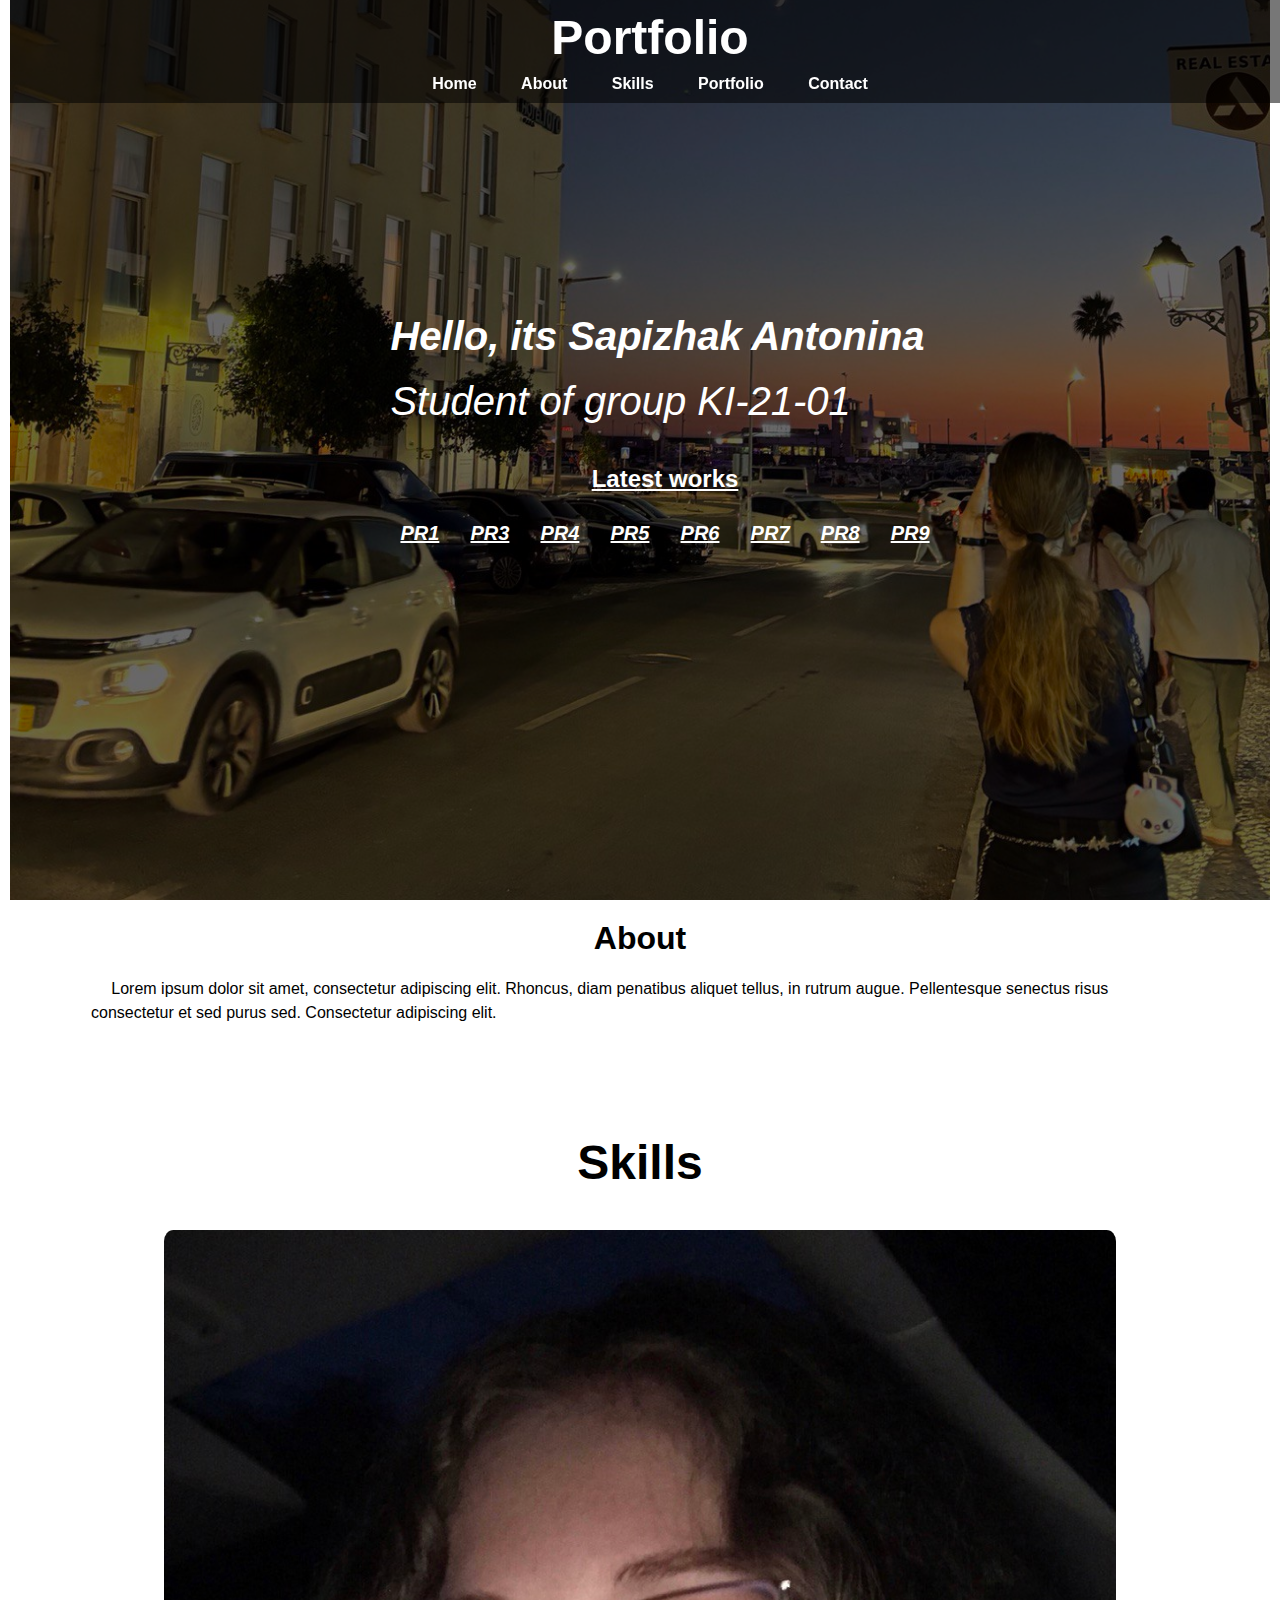
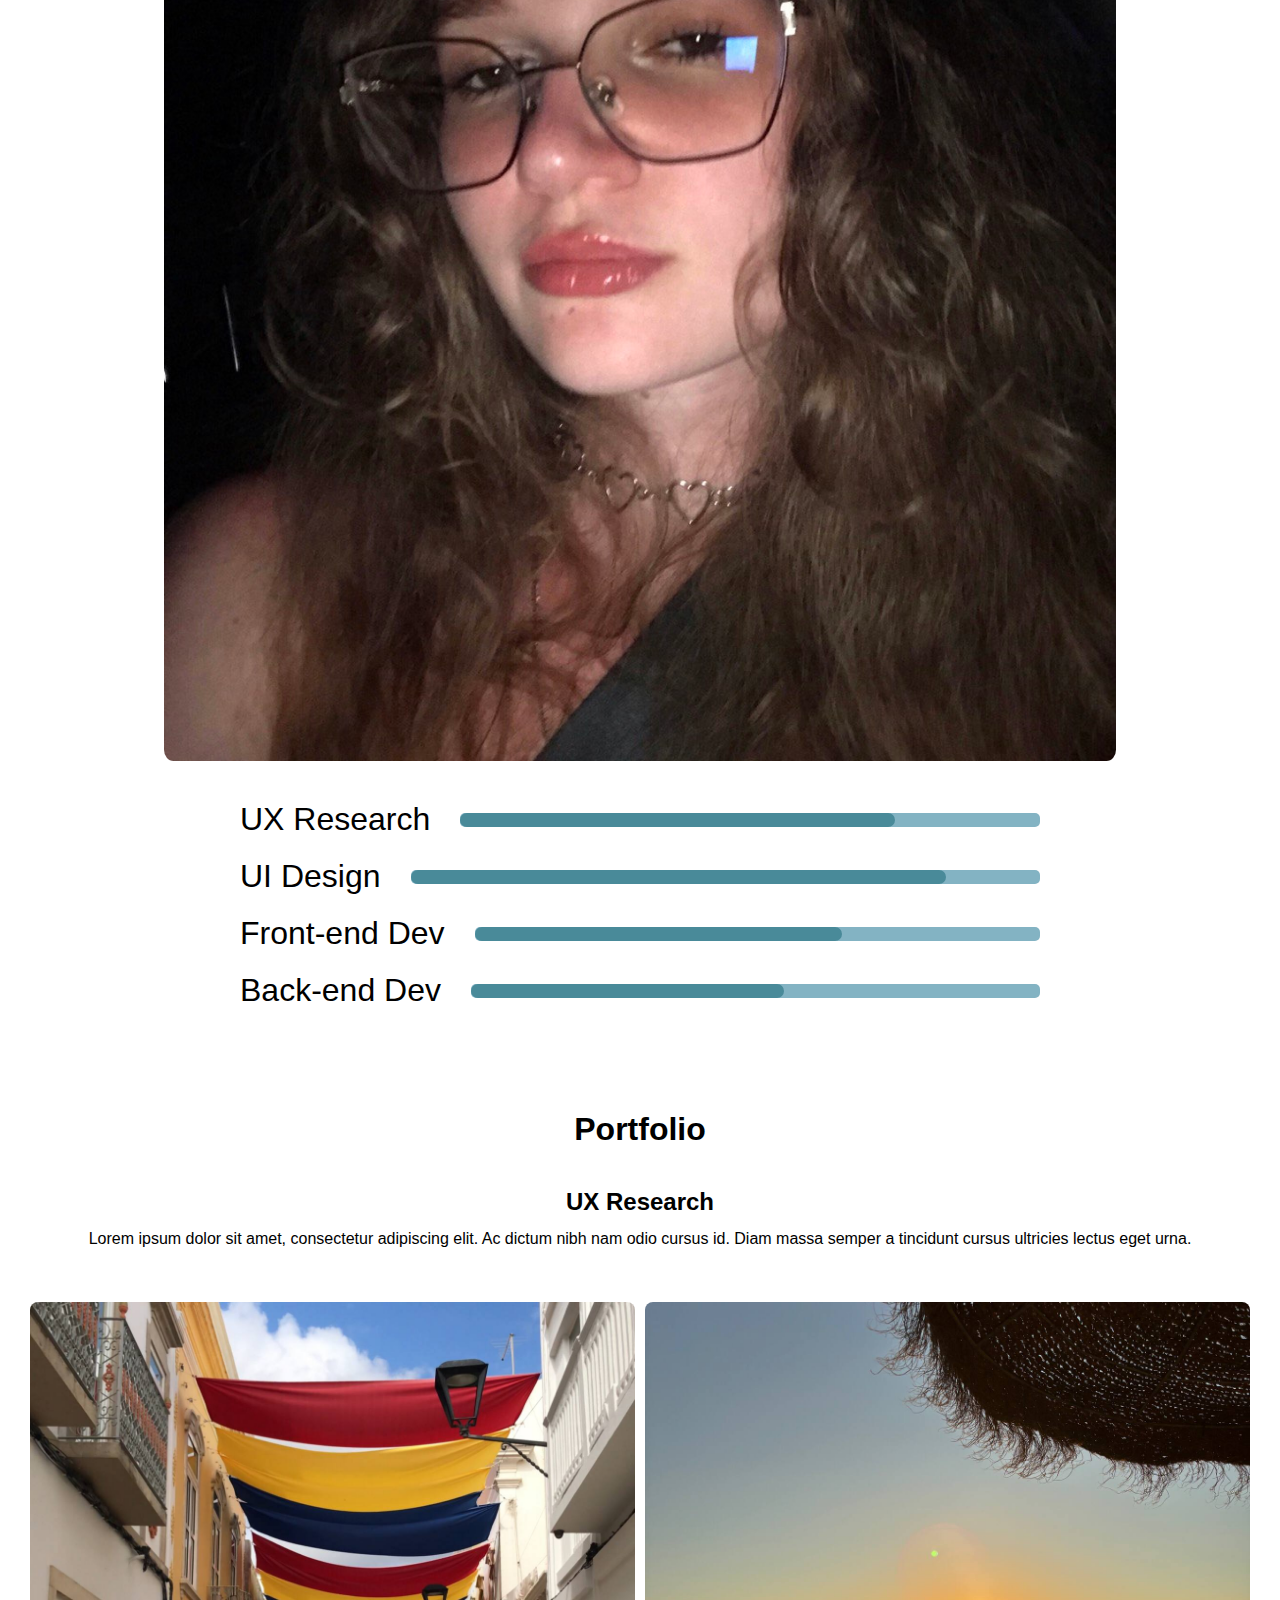
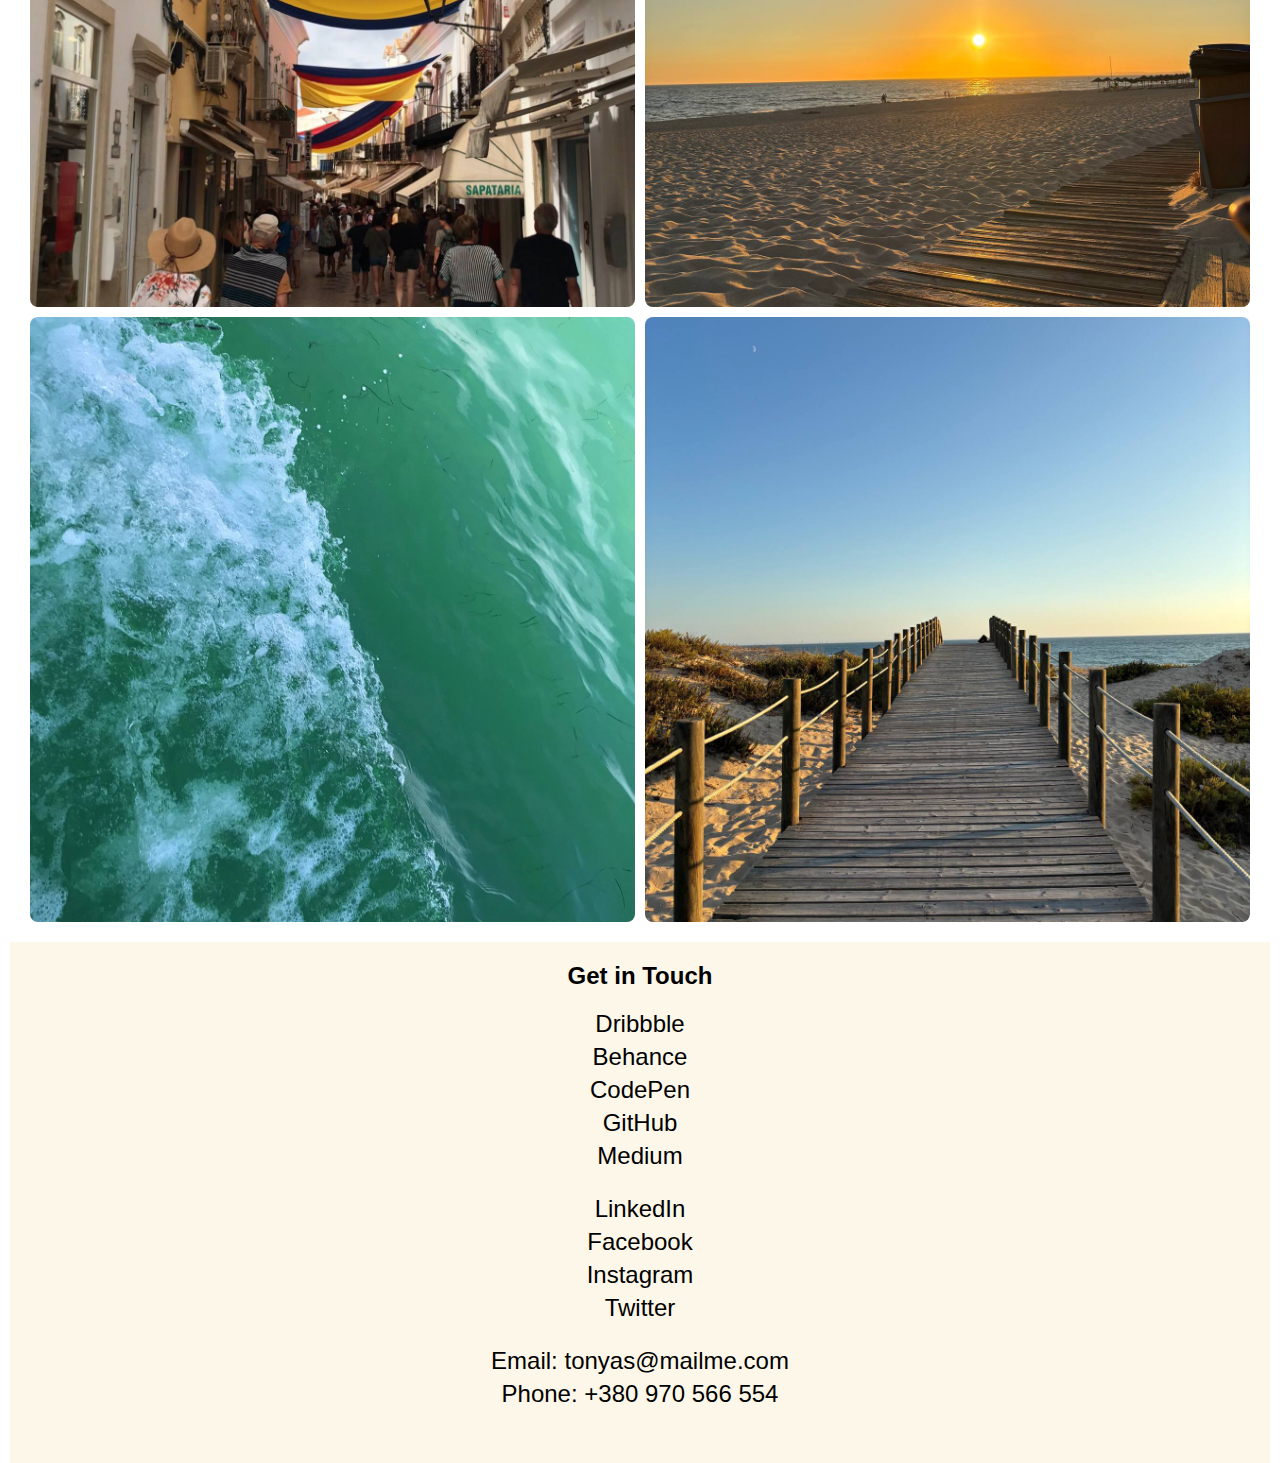
<file: index.html>
<!DOCTYPE html>
<html lang="en">

<head>
    <meta charset="UTF-8">
    <meta name="viewport" content="width=device-width, initial-scale=1.0">
    <title>Portfolio</title>
    <link rel="stylesheet" href="https://cdnjs.cloudflare.com/ajax/libs/font-awesome/6.4.2/css/all.min.css">
    <link rel="stylesheet" href="style/style.css">
</head>

<body>
    <header>
        <nav>
            <div class="logo">Portfolio</div>
            <ul>
                <li><a href="#" data-section="home">Home</a></li>
                <li><a href="#" data-section="about">About</a></li>
                <li><a href="#" data-section="skills">Skills</a></li>
                <li><a href="#" data-section="portfolio">Portfolio</a></li>
                <li><a href="#" data-section="contact">Contact</a></li>
            </ul>
        </nav>
    </header>

    <section class="hero" id="home">
        <div class="hero-content">
            <h1>Hello, its Sapizhak Antonina</h1>
            <p>Student of group KI-21-01</p>
            <a href="PR1/index.html" class="btn1">Latest
                works</a>
           <p><a href="PR1/index.html" class="btn2">PR1</a>
           <a href="PR3/index.html" class="btn2">PR3</a>
            <a href="PR4/index.html" class="btn2">PR4</a>
            <a href="PR5/index.html" class="btn2">PR5</a>
            <a href="PR6/index.html" class="btn2">PR6</a>
            <a href="LR7/index.html" class="btn2">PR7</a>
            <a href="PR8/index.html" class="btn2">PR8</a>
            <a href="PR9/index.html" class="btn2">PR9</a>

        </div>
    </section>

    <!-- About Section -->
    <section class="about" id="about">
        <h2>About</h2>
        <p>Lorem ipsum dolor sit amet, consectetur adipiscing elit. Rhoncus, diam penatibus aliquet tellus, in rutrum
            augue. Pellentesque senectus risus consectetur et sed purus sed. Consectetur adipiscing elit.</p>
    </section>

   <!-- Skills Section -->
    <section class="skills" id="skills">
        <h2>Skills</h2>
        <div class="skills-content">
            <img src="images/image1.jpg" alt="Profile Photo" class="profile-img">
            <div class="skills-details">
                <ul>
                    <li><strong>Profile:</strong> UI/UX Engineer, Front-end Developer</li>
                    <li><strong>UX Research Tools:</strong> Paper, Pen, Balsamiq</li>
                    <li><strong>UI Design Tools:</strong> Adobe PS, AI, XD, Figma, InVision</li>
                    <li><strong>Front-end Dev Tools:</strong> HTML, CSS, JS, Bootstrap, React</li>
                    <li><strong>Back-end Dev Tools:</strong> Python, C++, C, C#, Php</li>
                </ul>
                <!-- Progress bars -->
                <div class="progress-container">
                    <div class="skill-bar">
                        <span>UX Research</span>
                        <div class="progress">
                            <div class="progress-fill" style="width: 75%;"></div>
                        </div>
                    </div>
                    <div class="skill-bar">
                        <span>UI Design</span>
                        <div class="progress">
                            <div class="progress-fill" style="width: 85%;"></div>
                        </div>
                    </div>
                    <div class="skill-bar">
                        <span>Front-end Dev</span>
                        <div class="progress">
                            <div class="progress-fill" style="width: 65%;"></div>
                        </div>
                    </div>
                    <div class="skill-bar">
                        <span>Back-end Dev</span>
                        <div class="progress">
                            <div class="progress-fill" style="width: 55%;"></div>
                        </div>
                    </div>
                </div>
            </div>
        </div>
    </section>
    
   <!-- Portfolio Section -->
    <section class="portfolio" id="portfolio">
        <h2>Portfolio</h2>
        <div class="portfolio-content">
            <div class="portfolio-description">
                <h3>UX Research</h3>
                <p>Lorem ipsum dolor sit amet, consectetur adipiscing elit. Ac dictum nibh nam odio cursus id. Diam
                    massa semper a tincidunt cursus ultricies lectus eget urna.</p>
            </div>
            <div class="portfolio-gallery">
                <img src="images/6.jpg" alt="Project 1">
                <img src="images/2.jpg" alt="Project 2">
                <img src="images/3.jpg" alt="Project 3">
                <img src="images/4.jpg" alt="Project 4">
            </div>
        </div>
    </section>

    <!-- Get in Touch Section -->
    <section class="contact" id="contact">
        <div class="contact-content">
            <h2>Get in Touch</h2>
            <div class="social-links">
                <div class="left">
                    <p>Dribbble</p>
                    <p>Behance</p>
                    <p>CodePen</p>
                    <p>GitHub</p>
                    <p>Medium</p>
                </div>
                <div class="right">
                    <p>LinkedIn</p>
                    <p>Facebook</p>
                    <p>Instagram</p>
                    <p>Twitter</p>
                </div>
                <div class="right">
                    <p>Email: tonyas@mailme.com</p>
                    <p>Phone: +380 970 566 554</p>
                </div>
            </div>
        </div>
    </section>

    <script src="script/script.js"></script>
</body>

</html>
</file>
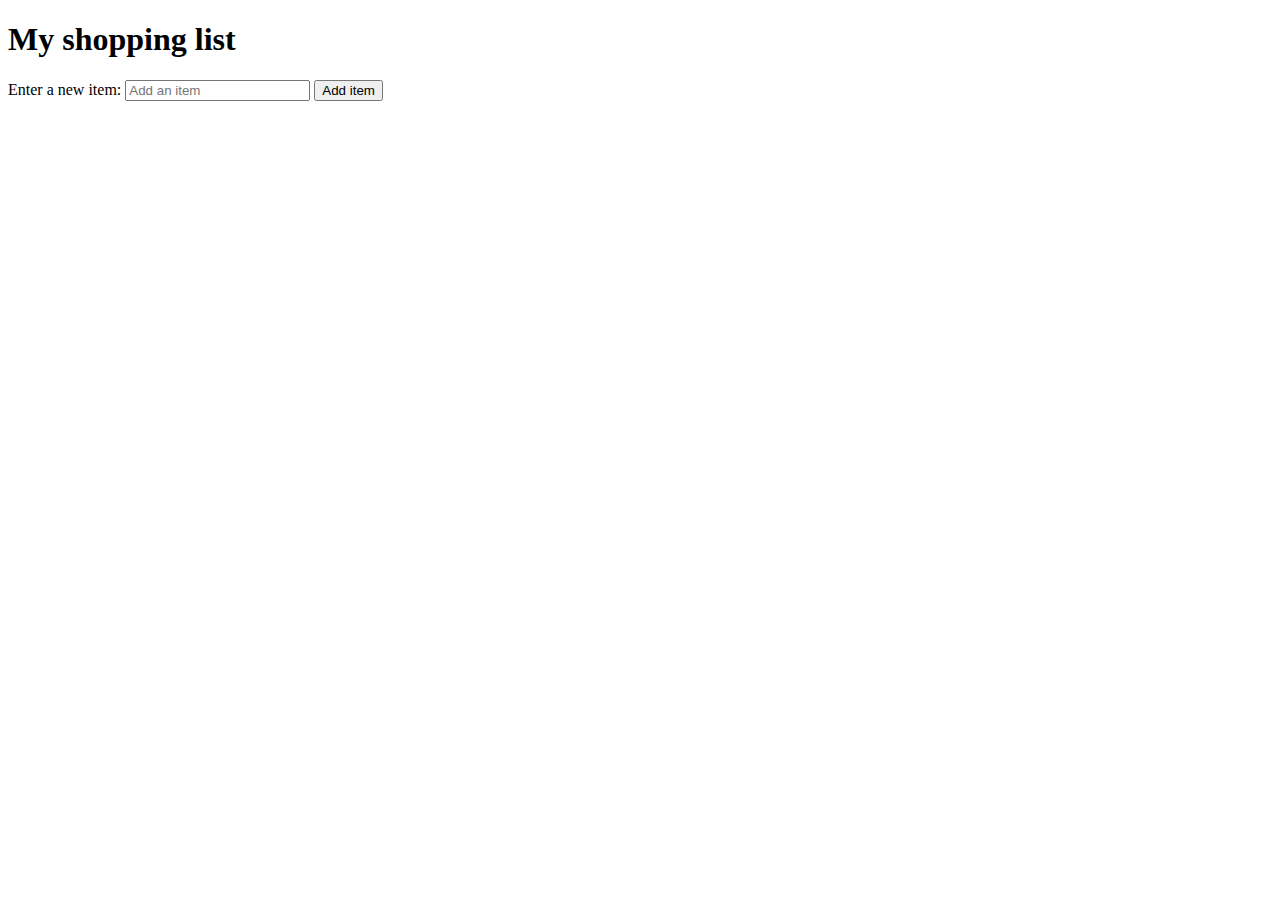
<file: PR3/index.html>
<!DOCTYPE html>
<html lang="en">

<head>
    <meta charset="UTF-8">
    <meta name="viewport" content="width=device-width, initial-scale=1.0">
    <title>Dynamic Shopping List</title>
    <link rel="stylesheet" href="https://cdnjs.cloudflare.com/ajax/libs/font-awesome/6.4.2/css/all.min.css">
    <link rel="stylesheet" href="style.css">
</head>

<body>

    <h1>My shopping list</h1>

    <label for="new-item">Enter a new item: </label>
    <input type="text" id="new-item" placeholder="Add an item">
    <button id="add-btn">Add item</button>

    <ul id="shopping-list"></ul>
    <script src="script.js"></script>
</body>

</html>
</file>
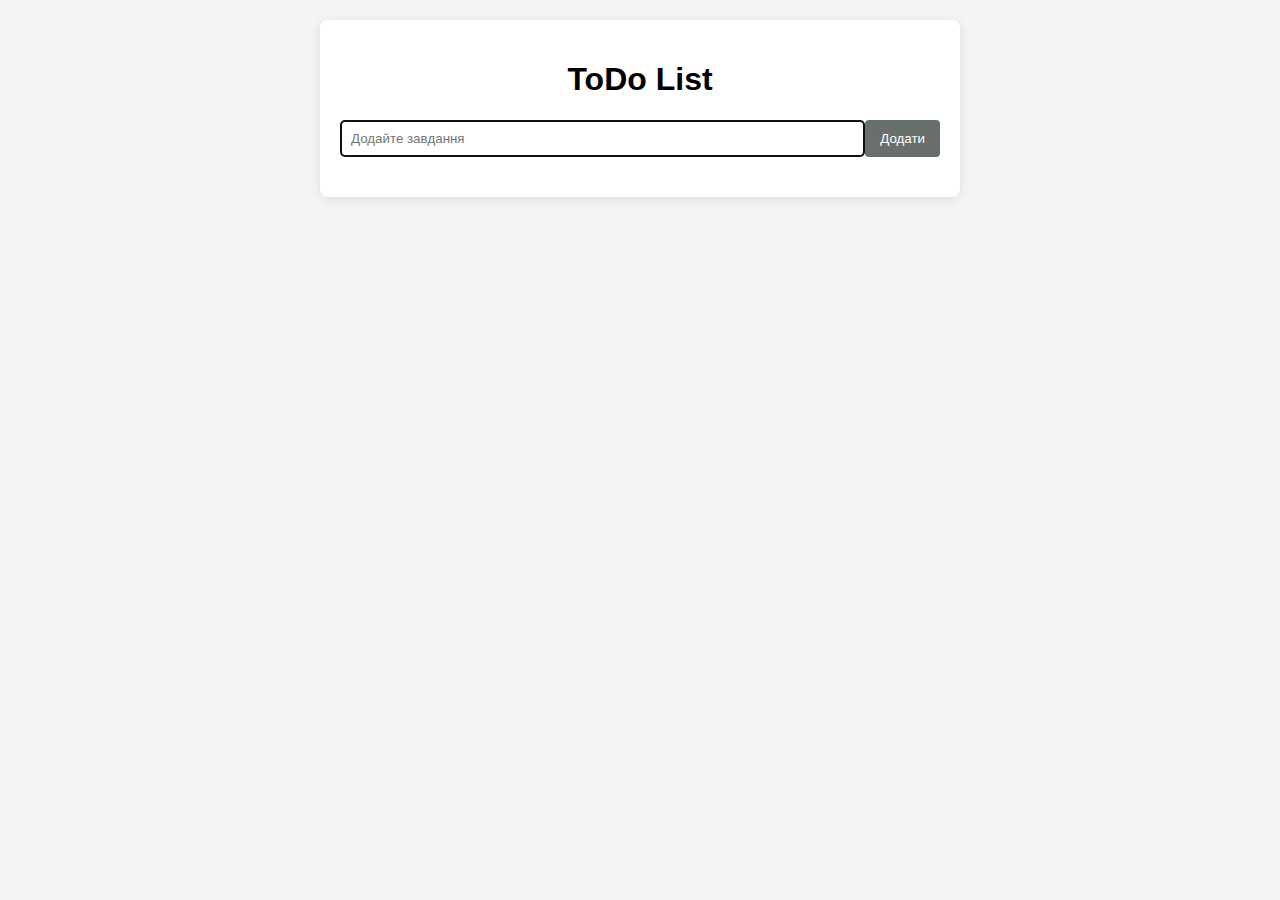
<file: PR4/index.html>
<!DOCTYPE html>
<html lang="en">

<head>
    <meta charset="UTF-8">
    <meta name="viewport" content="width=device-width, initial-scale=1.0">
    <title>ToDo List</title>
    <link rel="stylesheet" href="style.css">
</head>

<body>
    <div class="container">
        <h1>ToDo List</h1>
        <div class="input-group">
            <input type="text" id="task-input" placeholder="Додайте завдання" autofocus>
            <button id="add-btn">Додати</button>
        </div>
        <ul id="task-list"></ul>
    </div>

    <script src="script.js"></script>
</body>

</html>
</file>
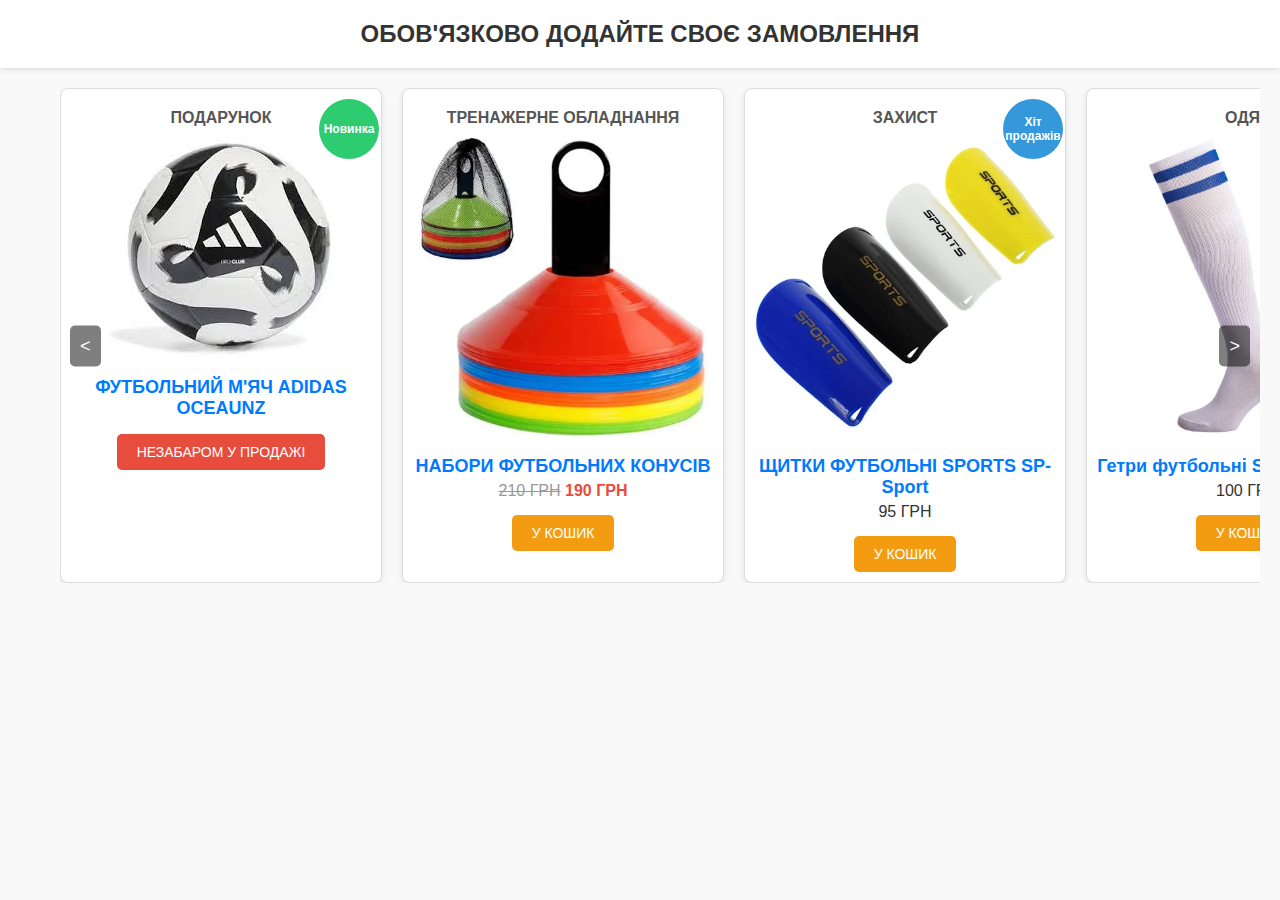
<file: PR8/index.html>
<!DOCTYPE html>
<html lang="en">

<head>
    <meta charset="UTF-8">
    <meta name="viewport" content="width=device-width, initial-scale=1.0">
    <title>Online Shop</title>
    <link rel="stylesheet" href="style.css">
</head>

<body>
    <header>
        <h1>ОБОВ'ЯЗКОВО ДОДАЙТЕ СВОЄ ЗАМОВЛЕННЯ</h1>
    </header>

    <main class="product-container">
        <div class="carousel">
            <button class="carousel-prev">&lt;</button>
            <div class="carousel-wrapper">
                <div class="product">
                    <span class="badge green">Новинка</span>
                    <h2>ПОДАРУНОК</h2>
                    <img src="images/images1.jpg" alt="Котосови">
                    <p class="product-name">ФУТБОЛЬНИЙ М'ЯЧ ADIDAS OCEAUNZ</p>
                    <button class="disabled">НЕЗАБАРОМ У ПРОДАЖІ</button>
                </div>

                <div class="product">
                    <h2>ТРЕНАЖЕРНЕ ОБЛАДНАННЯ</h2>
                    <img src="images/image7.png" alt="Набір Розумника">
                    <p class="product-name">НАБОРИ ФУТБОЛЬНИХ КОНУСІВ</p>
                    <p class="price"><span class="old-price">210 ГРН</span> <span class="new-price">190 ГРН</span></p>
                    <button class="add-to-cart">У КОШИК</button>
                </div>
                <div class="product">
                    <span class="badge blue">Хіт продажів</span>
                    <h2>ЗАХИСТ</h2>
                    <img src="images/images3.png" alt="ТурбоРахунок">
                    <p class="product-name">ЩИТКИ ФУТБОЛЬНІ SPORTS SP-Sport</p>
                    <p class="price">95 ГРН</p>
                    <button class="add-to-cart">У КОШИК</button>
                </div>
                <div class="product">
                    <span class="badge blue">Хіт продажів</span>
                    <h2>ОДЯГ</h2>
                    <img src="images/images4.png" alt="Тваринобукви">
                    <p class="product-name">Гетри футбольні SPOINT CO-3257</p>
                    <p class="price">100 ГРН</p>
                    <button class="add-to-cart">У КОШИК</button>
                </div>
            </div>
            <button class="carousel-next">&gt;</button>
        </div>
    </main>

    <script src="script.js"></script>
</body>

</html>
</file>
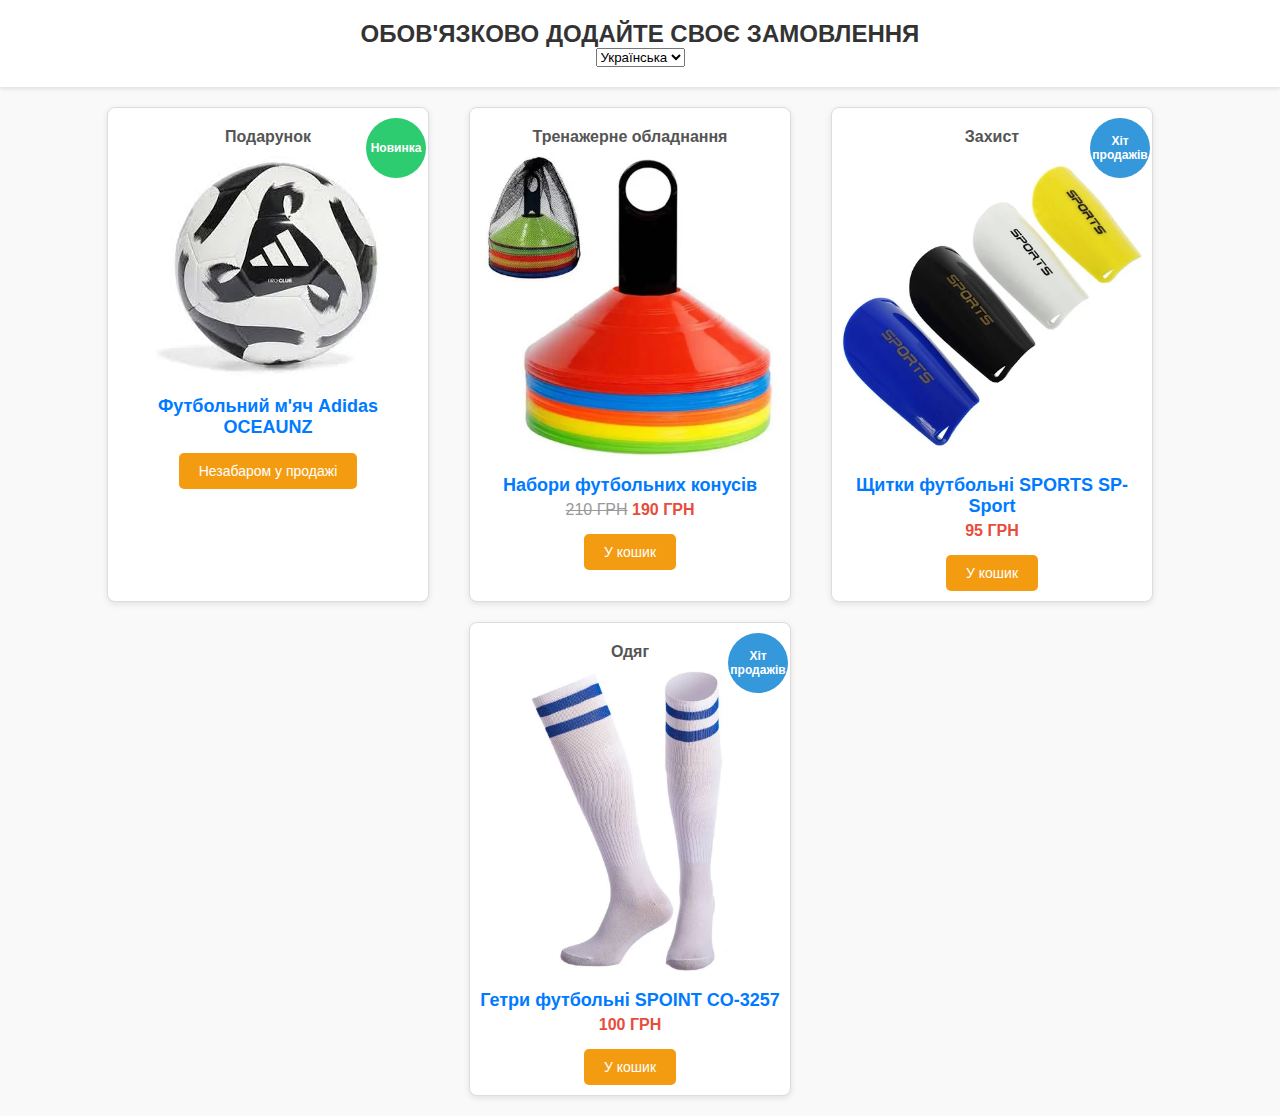
<file: PR9/index.html>
<!DOCTYPE html>
<html lang="en">

<head>
    <meta charset="UTF-8">
    <meta name="viewport" content="width=device-width, initial-scale=1.0">
    <title>Online Shop</title>
    <link rel="stylesheet" href="style.css">
</head>

<body>
    <header>
        <h1>ОБОВ'ЯЗКОВО ДОДАЙТЕ СВОЄ ЗАМОВЛЕННЯ</h1>
        <select id="language-selector">
            <option value="uk">Українська</option>
            <option value="en">English</option>
        </select>
    </header>

    <main class="product-container">

    </main>
    </div>
    </main>

    <script src="script.js"></script>
</body>

</html>
</file>
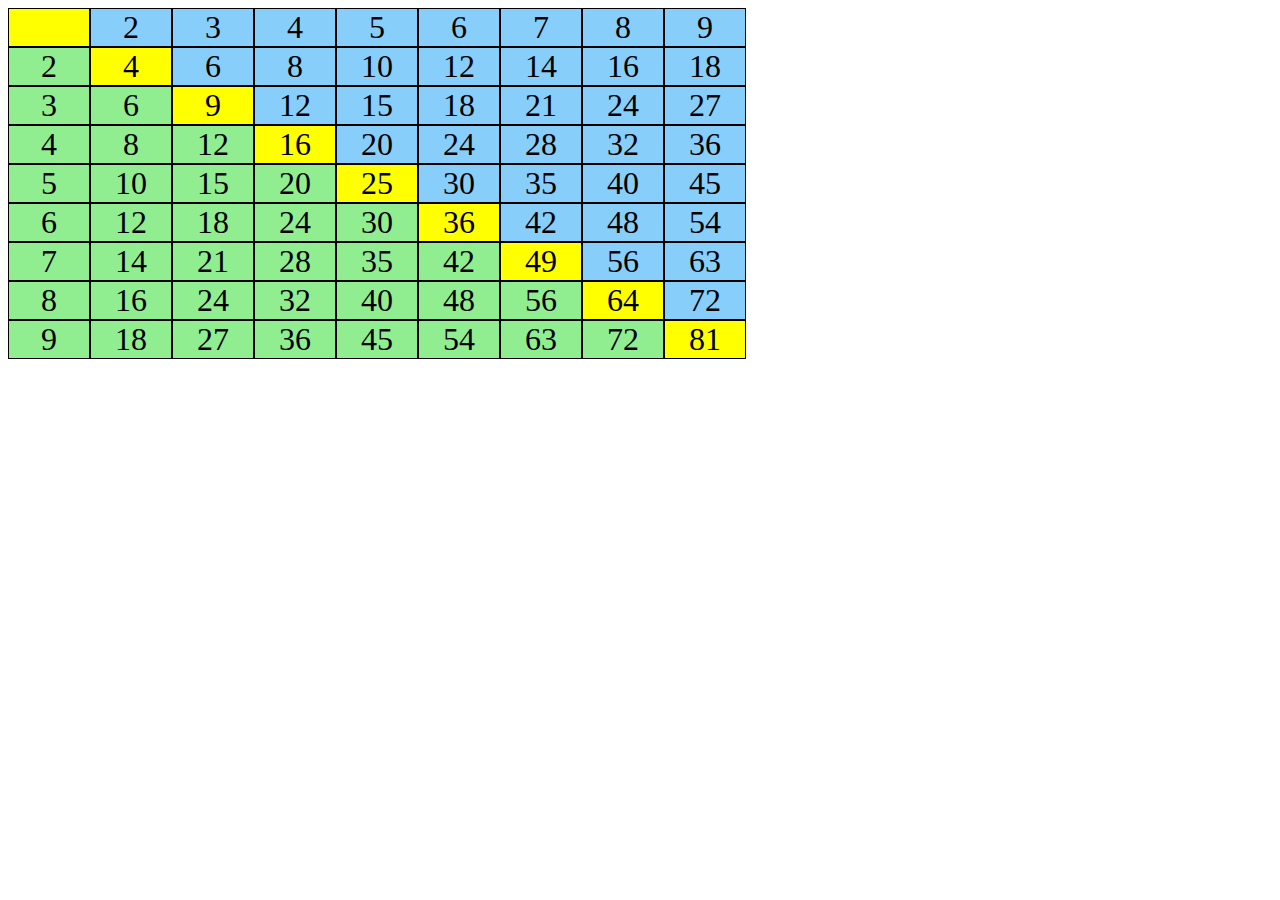
<file: Практика/index.html>
<!DOCTYPE html>
<html lang="en">

<head>
    <meta charset="UTF-8">
    <meta name="viewport" content="width=device-width, initial-scale=1.0">
    <meta http-equiv="X-UA-Compatible" content="ie=edge">
    <title>Document</title>
    <link rel="stylesheet" href="style/style.css">
</head>

<body>
    <section id="tbl"></section>
    <script src="script/script.js"></script>
</body>

</html>
</file>
<file: style/style.css>
* {
    margin: 0;
    padding: 0;
    box-sizing: border-box;
}

body {
    font-family: Arial, sans-serif;

}

header {
    position: fixed;
    width: 100%;
    background: rgba(0, 0, 0, 0.534);
    padding: 10px 40px;
    display: flex;
    justify-content: space-between;
    align-items: center;
    z-index: 100;
}

.nav {
    display: flex;
    gap: 15px;
}

.nav li {
    display: inline-block;
}

.nav li a {
    color: white;
    text-decoration: none;
    font-weight: bold;
    font-size: 1rem
}

nav .logo {
    font-size: 3rem;
    font-weight: bold;
    color: white;
    text-decoration: none;
}

nav ul {
    list-style: none;
    display: flex;
    gap: 110px;
    margin-left: 145%;
    font-size: 50px;
}

nav ul li {
    display: inline-block;
}

nav ul li a {
    color: white;
    text-decoration: none;
    font-weight: bold;
    font-size: 1rem;
}

.hero {
    background-image: url('../images/main5.jpg');
    background-size: cover;
    background-position: center;
    height: 100vh;
    display: flex;
    justify-content: center;
    text-align: left;
    padding-left: 50px;
    align-items: center;
    color: white;
    position: relative;
}

.hero::before {
    content: '';
    position: absolute;
    top: 0;
    left: 0;
    width: 100%;
    height: 100%;
    background-color: rgba(0, 0, 0, 0.5);
    z-index: 1;
}

.hero-content {
    position: relative;
    z-index: 2;
    margin-left: -50%;
}

.hero h1 {
    font-style: italic;
    font-size: 4rem;
    margin-bottom: 20px;
    margin-left: 0%;
    text-align: left;
}

.hero p {
    font-style: italic;
    font-size: 2.5rem;
    margin-bottom: 30px;
    margin-right: -70%;
    text-align: left;
}

.btn1 {
    padding: 1px -0px;
    color: white;
    text-decoration: none;
    font-weight: bold;
    text-decoration: underline;
    font-size: 2.5rem;
    border-radius: 20px;
    display: inline-block;
    margin-top: 100px;
}

.btn2 {
    padding: 1px 30px;
    color: white;
    text-decoration: none;
    font-weight: bold;
    text-decoration: underline;
    font-size: 20px;
    display: inline-block;
}

/* About */
.about {
    padding: 100px;
    background-color: #ffffff;
    text-align: center;
}

.about h2 {
    font-size: 3rem;
    margin-bottom: 20px;
}

.about p {
    font-size: 2.7rem;
    line-height: 1.5;
    margin-bottom: 20px;
    max-width: 90%;
    margin-left: auto;
    margin-right: auto;
    text-align: left;
    text-indent: 1.27rem;
}


/* Skills */
.skills {
    padding: 70px;
    background-color: #ffffff;
    text-align: center;
}

.skills h2 {
    font-size: 3rem;
    margin-bottom: 40px;
}

.skills-content {
    display: flex;
    justify-content: center;
    align-items: flex-start;
    gap: 12%;
    margin-left: 0;
}

.skills-content .profile-img {
    width: 700px;
    height: 700px;
    border-radius: 1%;
    object-fit: cover;

}

.skills-details {
    text-align: left;
    height: 60px;
}


.skills-details ul {
    list-style-type: none;
    font-size: 1.5rem;
    line-height: 2.5;
}

.progress-container {
    margin: 20px auto;
    max-width: 800px;
}

.skill-bar {
    margin-bottom: 15px;
    display: flex;
    align-items: center;
    margin-bottom: 20px;
}

.skill-bar span {
    font-size: 2rem;
    margin-right: 20px;
    flex: 0 0 auto;
}

.progress {
    background-color: #83b3c3;
    border-radius: 5px;
    height: 50px;
    width: 60px;
    flex: 1;
}

.progress-fill {
    height: 100%;
    background-color: #498a99;
    border-radius: 5px;
    width: 0;
    transition: width 1s ease-in-out;
}

/* Portfolio */
.portfolio {
    padding: 100px;
    background-color: #ffffff;
}

.portfolio h2 {
    font-size: 3rem;
    margin-bottom: 40px;
}

.portfolio-content {
    display: flex;
    justify-content: space-between;
    align-items: center;
    gap: 50px;
}

.portfolio-description {
    max-width: 50%;
}

.portfolio-content h3 {
    font-size: 1.5rem;
    margin-bottom: 10px;
}

.portfolio-description p {
    font-size: 1rem;
    line-height: 1.6;
}

.portfolio-gallery {
    display: grid;
    grid-template-columns: repeat(2, 1fr);
    grid-gap: 10px;
    max-width: 40%;
}

.portfolio-gallery img {
    width: 100%;
    border-radius: 8px;
}

/* Get in Touch */
.contact {
    padding: 100px;
    background-color: #fdf7e9;
}

.contact h2 {
    font-size: 2rem;
    margin-bottom: 20px;
}

.contact-content {
    text-align: left;
}

.social-links {
    display: flex;
    justify-content: flex-start;
    gap: 30%;
    margin-bottom: 30px;
}

.social-links p {
    font-size: 2rem;
    margin: 5px 0px;
}

.tools {
    font-size: 3rem;
    color: #555;
    margin-top: 5px;
}

/* Mobile Styles */
@media (max-width: 1500px) {

    body {
        font-size: 1rem;
        padding: 0 10px;
    }

    header {
        padding: 10px 20px;
        flex-direction: column;
        text-align: center;
    }

    nav ul {
        display: block;
        margin: 10px 0 0 0;
        gap: 15px;
        font-size: 1rem;

    }

    nav ul li {
        margin: 0px 20px;
    }

    nav ul li a {
        font-size: 1rem;
    }

    .hero {
        text-align: center;

    }

    .hero-content {
        margin: 0 auto;
    }

    .hero h1,
    .hero p {
        font-size: 2.5rem;
        margin-left: 0;
        margin-right: 0;
    }

    .btn1 {
        font-size: 1.5rem;
        display: inline-block;
        margin: 10px 0;
    }

    .btn2 {
        display: inline-block;
        margin: 10px -20px;
    }

    /* About */
    .about {
        padding: 20px;
        text-align: center;
    }

    .about h2 {
        font-size: 2rem;
    }

    .about p {
        font-size: 1rem;
    }

    /* Skills */
    .skills-content {
        display: flex;
        flex-direction: column;
        align-items: center;
        text-align: center;
    }

    .skills-content .profile-img {
        width: 85%;
        height: auto;
        margin-bottom: 20px;
    }

    .skills-details {
        width: 120%;
        margin-bottom: 90px;
    }

    .skills-details ul {
        display: none;
    }


    .progress-container {
        width: 100%;
        margin-top: 20px;
        margin-bottom: 30px;
    }

    .skills-details ul li {
        position: relative;
    }

    .skills-details ul li:nth-child(2) .progress-container {
        display: block;
    }

    .skills-details ul li:nth-child(3) .progress-container {
        display: block;
    }

    .skills-details ul li:nth-child(4) .progress-container {
        display: block;
    }

    .skills-details ul li:nth-child(5) .progress-container {
        display: block;
    }

    .progress {
        background-color: #83b3c3;
        border-radius: 5px;
        height: 14px;
        width: 60%;
        margin-left: 10px;
    }

    .progress-fill {
        height: 100%;
        background-color: #498a99;
        border-radius: 7px;
        transition: width 1s ease-in-out;
    }

    /* Portfolio */
    .portfolio {
        padding: 20px;
        text-align: center;
    }

    .portfolio h2 {
        font-size: 2rem;
        margin-top: 90px;
    }

    .portfolio-content {
        flex-direction: column;
        text-align: center;
    }

    .portfolio-description,
    .portfolio-gallery {
        max-width: 100%;
    }

    /* Contact */
    .contact {
        padding: 20px;
    }

    .contact h2 {
        font-size: 1.5rem;
        margin-bottom: 15px;
    }

    .contact-content {
        text-align: center;
    }

    .social-links {
        flex-direction: column;
        align-items: center;
        gap: 15px;
    }

    .social-links p {
        font-size: 1.5rem;

    }

    .tools {
        font-size: 2rem;

        margin-top: 10px;
    }
}
</file>
<file: PR3/style.css>
.body {
    font-family: Arial, sans-serif;
}

.ul {
    list-style-type: none;
}

.li {
    margin: 5px 0;
}

.button {
    margin-left: 10px;
}
</file>
<file: PR4/style.css>
body {
    font-family: Arial, sans-serif;
    background-color: #f4f4f4;
    margin: 0;
    padding: 20px;
}

.container {
    max-width: 600px;
    margin: auto;
    background: white;
    padding: 20px;
    border-radius: 8px;
    box-shadow: 0 2px 10px rgba(0, 0, 0, 0.1);
}

h1 {
    text-align: center;
}

.input-group {
    display: flex;
    justify-content: space-between;
    margin-bottom: 20px;
}

#task-input {
    flex: 1;
    padding: 10px;
    border: 1px solid #ccc;
    border-radius: 4px;
}

#add-btn {
    padding: 10px 15px;
    border: none;
    background-color: #69706b;
    color: white;
    border-radius: 4px;
    cursor: pointer;
}

#add-btn:hover {
    background-color: #888888;
}

ul {
    list-style: none;
    padding: 0;
}

li {
    display: flex;
    align-items: center;
    padding: 10px;
    border-bottom: 1px solid #ccc;
}

li.completed span {
    text-decoration: line-through;
    color: gray;
}

.delete-btn {
    background: none;
    border: none;
    color: red;
    cursor: pointer;
    margin-left: auto;
}

input[type="checkbox"] {
    margin-right: 10px;
}
</file>
<file: PR8/style.css>
body {
    font-family: Arial, sans-serif;
    margin: 0;
    padding: 0;
    background-color: #f9f9f9;
    color: #333;
}

header {
    text-align: center;
    background-color: #fff;
    padding: 20px;
    box-shadow: 0 2px 4px rgba(0, 0, 0, 0.1);
}

header h1 {
    margin: 0;
    font-size: 24px;
}

.product-container {
    display: flex;
    flex-wrap: wrap;
    justify-content: center;
    padding: 20px;
    gap: 20px;
}

.product {
    background-color: #fff;
    border: 1px solid #ddd;
    border-radius: 8px;
    width: 220px;
    text-align: center;
    padding: 10px;
    box-shadow: 0 2px 6px rgba(0, 0, 0, 0.1);
    position: relative;
}

.product img {
    max-width: 100%;
    height: auto;
    margin-bottom: 10px;
}

.product h2 {
    font-size: 16px;
    margin: 10px 0;
    color: #555;
}

.product-name {
    font-size: 18px;
    font-weight: bold;
    margin: 5px 0;
    color: #007bff;
}

.price {
    font-size: 16px;
    margin: 5px 0;
    color: #333;
}

.old-price {
    text-decoration: line-through;
    color: #999;
}

.new-price {
    color: #e74c3c;
    font-weight: bold;
}

button {
    background-color: #f39c12;
    color: #fff;
    border: none;
    padding: 10px 20px;
    border-radius: 5px;
    cursor: pointer;
    font-size: 14px;
    margin-top: 10px;
}

button.add-to-cart:hover {
    background-color: #e67e22;
}

button.disabled {
    background-color: #e74c3c;
    cursor: not-allowed;
}

.badge {
    position: absolute;
    top: 10px;
    right: 2px;
    width: 60px;
    height: 60px;
    color: #fff;
    border-radius: 50%;
    display: flex;
    justify-content: center;
    align-items: center;
    font-size: 12px;
    font-weight: bold;
}

.badge.green {
    background-color: #2ecc71;
}

.badge.blue {
    background-color: #3498db;
}

.carousel {
    position: relative;
    max-width: 100%;
    overflow: hidden;
    margin-left: 40px;
}

.carousel-wrapper {
    display: flex;
    transition: transform 0.5s ease-in-out;
}

.product {
    min-width: 300px;
    margin-right: 20px;
    text-align: center;
}

button.carousel-prev {
    position: absolute;
    top: 50%;
    left: 10px;
    transform: translateY(-50%);
    background-color: rgba(0, 0, 0, 0.5);
    color: white;
    border: none;
    padding: 10px;
    cursor: pointer;
    font-size: 18px;
    z-index: 10;
}

button.carousel-next {
    position: absolute;
    top: 50%;
    transform: translateY(-50%);
    background-color: rgba(0, 0, 0, 0.5);
    color: white;
    border: none;
    padding: 10px;
    cursor: pointer;
    font-size: 18px;
}

button.carousel-prev {
    left: 10px;
}

button.carousel-next {
    right: 10px;
}

button.carousel-prev:hover,
button.carousel-next:hover {
    background-color: rgba(0, 0, 0, 0.8);
}

@media (max-width: 768px) {

    .product {
        width: 100%;
        margin-bottom: 20px;
    }


    .carousel {
        position: relative;
        max-width: 100%;
        overflow: hidden;
        margin-left: 0;
    }

    .carousel-wrapper {
        display: flex;
        transition: transform 0.5s ease-in-out;
    }

    .product {
        width: 90%;
        min-width: 450px;
        margin-right: 5;
    }

    button.carousel-prev {
        position: absolute;
        top: 50%;
        left: 10px;
        transform: translateY(-50%);
        background-color: rgba(0, 0, 0, 0.5);
        color: white;
        border: none;
        padding: 10px;
        cursor: pointer;
        font-size: 18px;
        z-index: 10;
    }

    button.carousel-next {
        position: absolute;
        top: 50%;
        transform: translateY(-50%);
        background-color: rgba(0, 0, 0, 0.5);
        color: white;
        border: none;
        padding: 10px;
        cursor: pointer;
        font-size: 18px;
    }
}
</file>
<file: PR9/style.css>
body {
    font-family: Arial, sans-serif;
    margin: 0;
    padding: 0;
    background-color: #f9f9f9;
    color: #333;
}

header {
    text-align: center;
    background-color: #fff;
    padding: 20px;
    box-shadow: 0 2px 4px rgba(0, 0, 0, 0.1);
}

header h1 {
    margin: 0;
    font-size: 24px;
}

.product-container {
    display: flex;
    flex-wrap: wrap;
    justify-content: center;
    padding: 20px;
    gap: 20px;
}

.product {
    background-color: #fff;
    border: 1px solid #ddd;
    border-radius: 8px;
    width: 220px;
    text-align: center;
    padding: 10px;
    box-shadow: 0 2px 6px rgba(0, 0, 0, 0.1);
    position: relative;
}

.product img {
    max-width: 100%;
    height: auto;
    margin-bottom: 10px;
}

.product h2 {
    font-size: 16px;
    margin: 10px 0;
    color: #555;
}

.product-name {
    font-size: 18px;
    font-weight: bold;
    margin: 5px 0;
    color: #007bff;
}

.price {
    font-size: 16px;
    margin: 5px 0;
    color: #333;
}

.old-price {
    text-decoration: line-through;
    color: #999;
}

.new-price {
    color: #e74c3c;
    font-weight: bold;
}

button {
    background-color: #f39c12;
    color: #fff;
    border: none;
    padding: 10px 20px;
    border-radius: 5px;
    cursor: pointer;
    font-size: 14px;
    margin-top: 10px;
}

button.add-to-cart:hover {
    background-color: #e67e22;
}

button.disabled {
    background-color: #e74c3c;
    cursor: not-allowed;
}

.badge {
    position: absolute;
    top: 10px;
    right: 2px;
    width: 60px;
    height: 60px;
    color: #fff;
    border-radius: 50%;
    display: flex;
    justify-content: center;
    align-items: center;
    font-size: 12px;
    font-weight: bold;
}

.badge.green {
    background-color: #2ecc71;
}

.badge.blue {
    background-color: #3498db;
}


.product {
    min-width: 300px;
    margin-right: 20px;
    text-align: center;
}





@media (max-width: 768px) {

    .product {
        width: 100%;
        margin-bottom: 20px;
    }

    .product {
        width: 90%;
        min-width: 450px;
        margin-right: 5;
    }
}
</file>
<file: Практика/style/style.css>
body {
    font-family: Verdana;
    font-size: 2em;
}

section {
    display: table;
}

.row {
    display: table-row;
}

.cell {
    border: 1px solid #000;
    text-align: center;
    display: table-cell;
    width: 80px;
}

.cell-main {
    background-color: yellow;
}

.cell-umain {
    background-color: lightgreen;
}

.cell-omain {
    background-color: lightskyblue;
}
</file>
